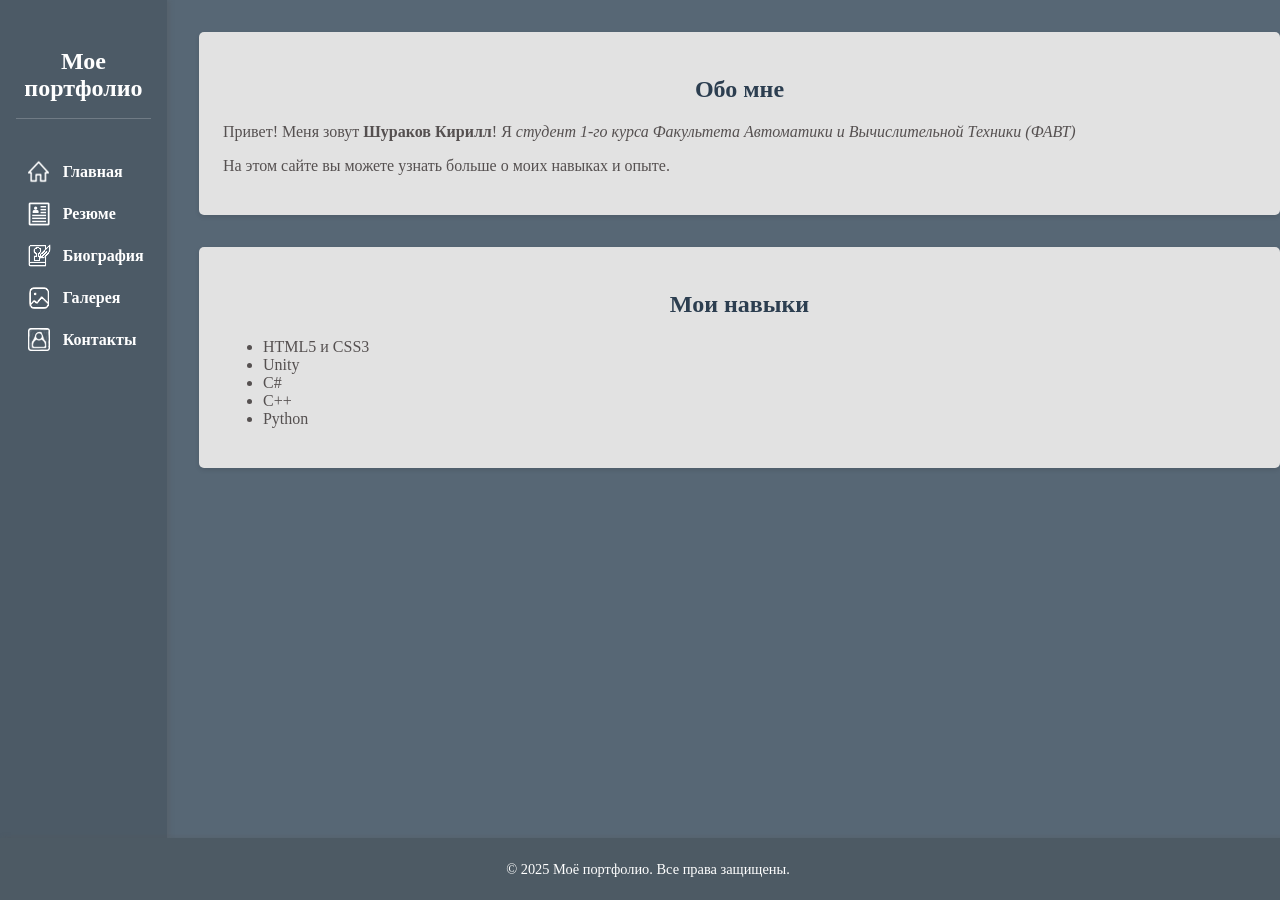
<file: index.html>
<!DOCTYPE html>
<html lang="ru">
<head>
    <meta charset="UTF-8">
    <meta name="viewport" content="width=device-width, initial-scale=1.0">
    <title>Моё портфолио</title>
    <link rel="stylesheet" href="css/style.css">
    <link rel="icon" href="images/favicon.ico" type="image/x-icon">
</head>
<body>
    <header>
        <h1>Мое портфолио</h1>
        <nav>
            <ul>
                <li>
                    <img src="images/home_32x32.png" alt="home_ico">
                    <a href="index.html">Главная</a>

                </li>
                <li>
                    <img src="images/resume_32x32.png" alt="resume_ico">
                    <a href="resume.html">Резюме</a>
                </li>
                <li>
                    <img src="images/bio_32x32.png" alt="bio_ico">
                    <a href="bio.html">Биография</a>
                </li>
                <li>
                    <img src="images/gallary_32x32.png" alt="gallary_ico">
                    <a href="gallery.html">Галерея</a>
                </li>
                <li>
                    <img src="images/contacts_32x32.png" alt="contacts_ico">
                    <a href="contacts.html">Контакты</a>
                </li>
            </ul>
        </nav>
    </header>

    <main>
        <section>
            <h2>Обо мне</h2>
            <p>Привет! Меня зовут <strong>Шураков Кирилл</strong>! Я <em>студент 1-го курса Факультета Автоматики и Вычислительной Техники (ФАВТ)</em></p>
            <p>На этом сайте вы можете узнать больше о моих навыках и опыте.</p>
        </section>

        <section>
            <h2>Мои навыки</h2>
            <ul>
                <li>HTML5 и CSS3</li>
                <li>Unity</li>
                <li>C#</li>
                <li>C++</li>
                <li>Python</li>
            </ul>
        </section>
    </main>

    <footer>
        <p>&copy; 2025 Моё портфолио. Все права защищены.</p>
    </footer>
</body>
</html>
</file>
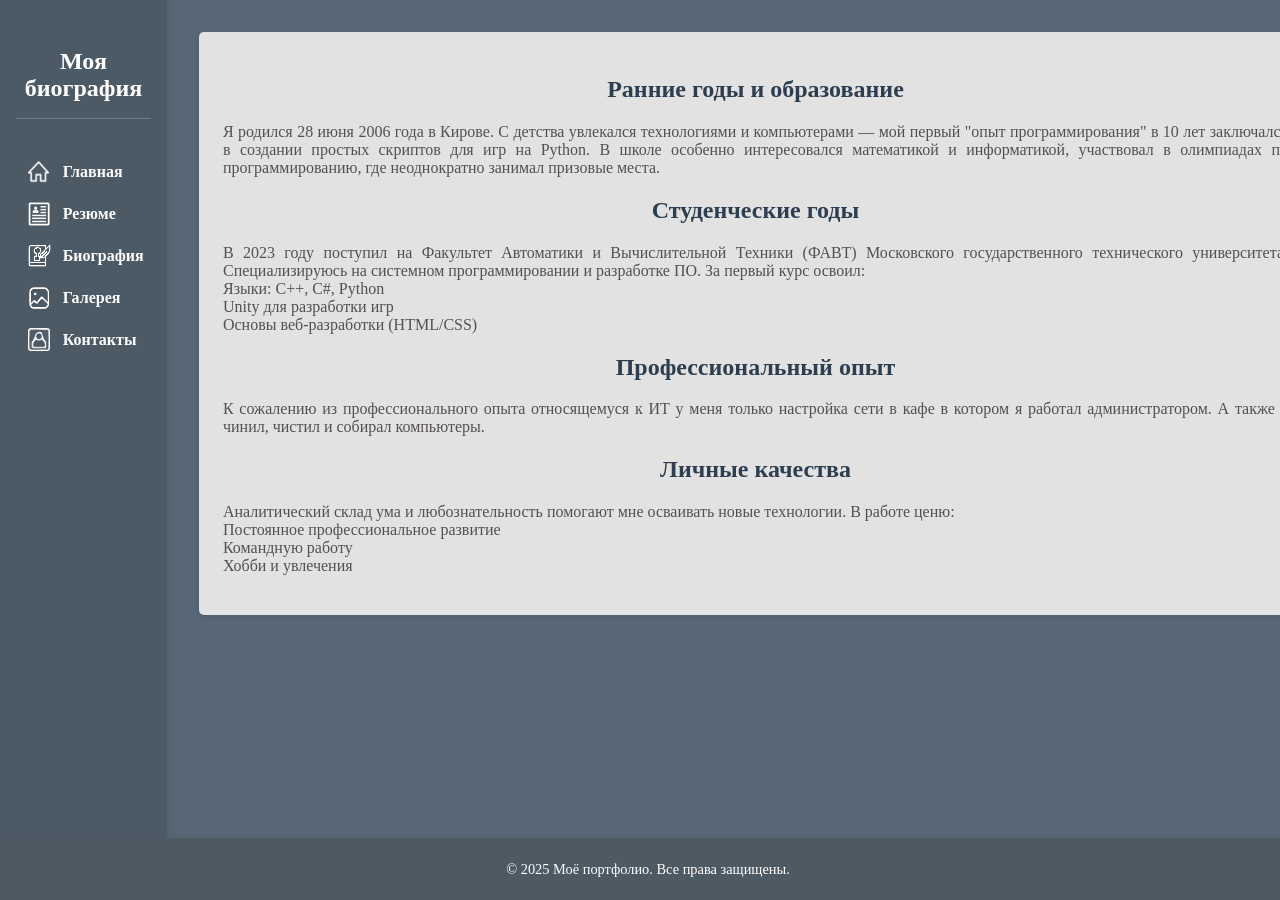
<file: bio.html>
<!DOCTYPE html>
<html lang="ru">
<head>
    <meta charset="UTF-8">
    <meta name="viewport" content="width=device-width, initial-scale=1.0">
    <title>Моя биография</title>
    <link rel="stylesheet" href="css/style.css">
    <link rel="icon" href="images/favicon.ico" type="image/x-icon">
</head>
<body>
    <header>
        <h1>Моя биография</h1>
        <nav>
            <ul>
                <li>
                    <img src="images/home_32x32.png" alt="">
                    <a href="index.html">Главная</a>

                </li>
                <li>
                    <img src="images/resume_32x32.png" alt="">
                    <a href="resume.html">Резюме</a>
                </li>
                <li>
                    <img src="images/bio_32x32.png" alt="">
                    <a href="bio.html">Биография</a>
                </li>
                <li>
                    <img src="images/gallary_32x32.png" alt="">
                    <a href="gallery.html">Галерея</a>
                </li>
                <li>
                    <img src="images/contacts_32x32.png" alt="">
                    <a href="contacts.html">Контакты</a>
                </li>
            </ul>
        </nav>
    </header>

    <main>
        <article>
            <h2>Ранние годы и образование</h2>
            <p>
                Я родился 28 июня 2006 года в Кирове. С детства увлекался технологиями и компьютерами — мой первый
                "опыт программирования" в 10 лет заключался в создании простых скриптов для игр на Python.
                В школе особенно интересовался математикой и информатикой, участвовал в олимпиадах по программированию,
                где неоднократно занимал призовые места.
            </p>

            <h2>Студенческие годы</h2>
            <p>
                В 2023 году поступил на Факультет Автоматики и Вычислительной Техники (ФАВТ) Московского государственного технического университета.
                Специализируюсь на системном программировании и разработке ПО. За первый курс освоил:<br>
                Языки: C++, C#, Python <br>
                Unity для разработки игр<br>
                Основы веб-разработки (HTML/CSS)<br>
            </p>

            <h2>Профессиональный опыт</h2>
            <p>
                К сожалению из профессионального опыта относящемуся к ИТ у меня только настройка сети в кафе в котором я работал администратором. А также я чинил, чистил и собирал компьютеры.
            </p>

            <h2>Личные качества</h2>
            <p>
                Аналитический склад ума и любознательность помогают мне осваивать новые технологии. В работе ценю:<br>
                Постоянное профессиональное развитие<br>
                Командную работу<br>
                Хобби и увлечения<br>
            </p>
        </article>
    </main>

    <footer>
        <p>&copy; 2025 Моё портфолио. Все права защищены.</p>
    </footer>
</body>
</html>
</file>
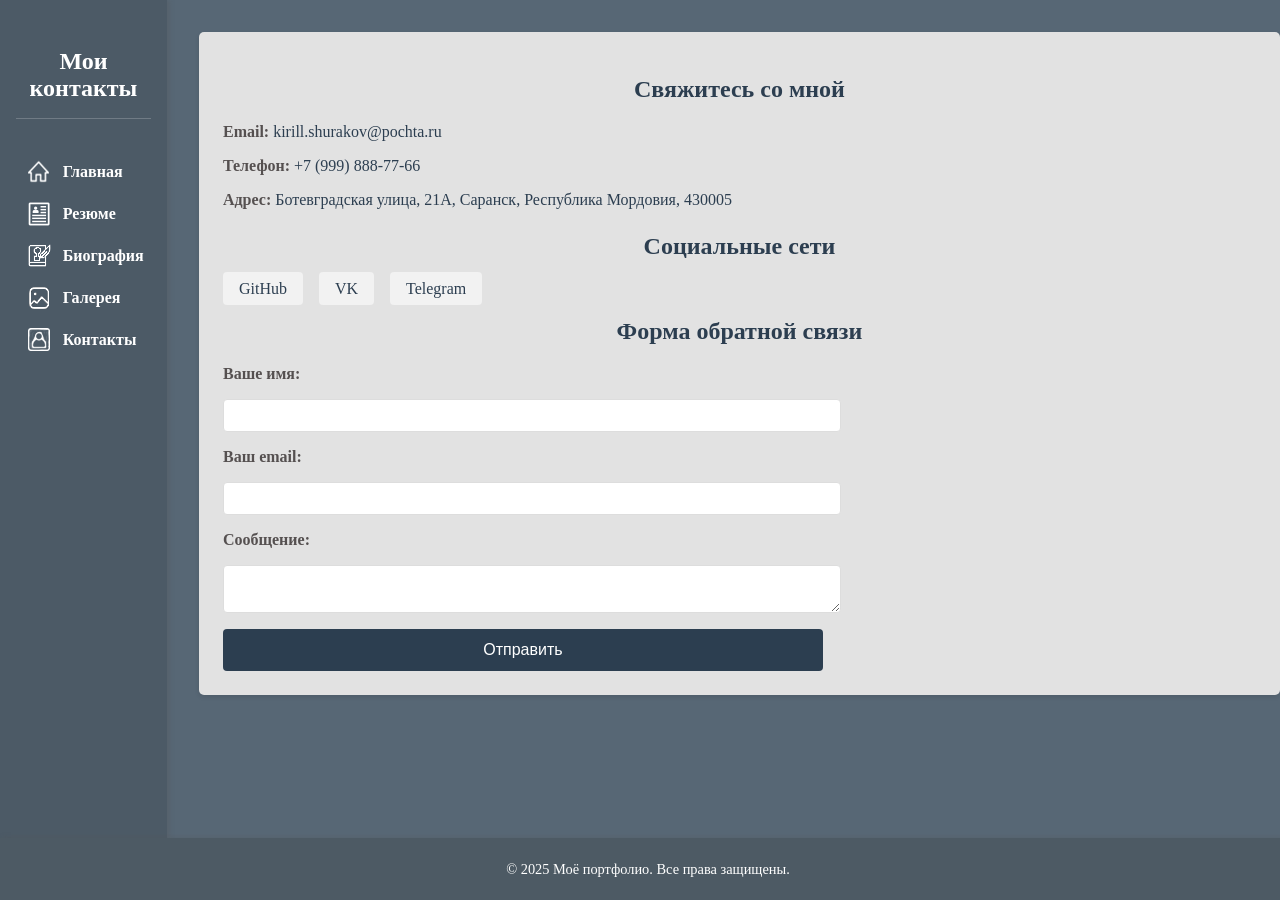
<file: contacts.html>
<!DOCTYPE html>
<html lang="ru">
<head>
    <meta charset="UTF-8">
    <meta name="viewport" content="width=device-width, initial-scale=1.0">
    <title>Мои контакты</title>
    <link rel="stylesheet" href="css/style.css">
    <link rel="icon" href="images/favicon.ico" type="image/x-icon">
</head>
<body>
    <header>
        <h1>Мои контакты</h1>
        <nav>
            <ul>
                <li>
                    <img src="images/home_32x32.png" alt="">
                    <a href="index.html">Главная</a>

                </li>
                <li>
                    <img src="images/resume_32x32.png" alt="">
                    <a href="resume.html">Резюме</a>
                </li>
                <li>
                    <img src="images/bio_32x32.png" alt="">
                    <a href="bio.html">Биография</a>
                </li>
                <li>
                    <img src="images/gallary_32x32.png" alt="">
                    <a href="gallery.html">Галерея</a>
                </li>
                <li>
                    <img src="images/contacts_32x32.png" alt="">
                    <a href="contacts.html">Контакты</a>
                </li>
            </ul>
        </nav>
    </header>

    <main>
        <section>
            <h2>Свяжитесь со мной</h2>
            <address>
                <p><strong>Email:</strong> <a href="mailto:kirill.shurakov@pochta.ru">kirill.shurakov@pochta.ru</a></p>
                <p><strong>Телефон:</strong> <a href="tel:+79998887766">+7 (999) 888-77-66</a></p>
                <p><strong>Адрес:</strong> <a href="https://goo.su/MTuOf6" target="_blank">Ботевградская улица, 21А, Саранск, Республика Мордовия, 430005</a></p>
            </address>

            <h2>Социальные сети</h2>
            <ul class="social-links">
                <li><a href="https://github.com/" target="_blank">GitHub</a></li>
                <li><a href="https://vk.com/" target="_blank">VK</a></li>
                <li><a href="https://telegram.org/" target="_blank">Telegram</a></li>
            </ul>

            <h2>Форма обратной связи</h2>
            <form>
                <label for="name">Ваше имя:</label>
                <input type="text" id="name" name="name" required>
                
                <label for="email">Ваш email:</label>
                <input type="email" id="email" name="email" required>
                
                <label for="message">Сообщение:</label>
                <textarea id="message" name="message" required></textarea>
                
                <button type="submit">Отправить</button>
            </form>
        </section>
    </main>

    <footer>
        <p>&copy; 2025 Моё портфолио. Все права защищены.</p>
    </footer>
</body>
</html>
</file>
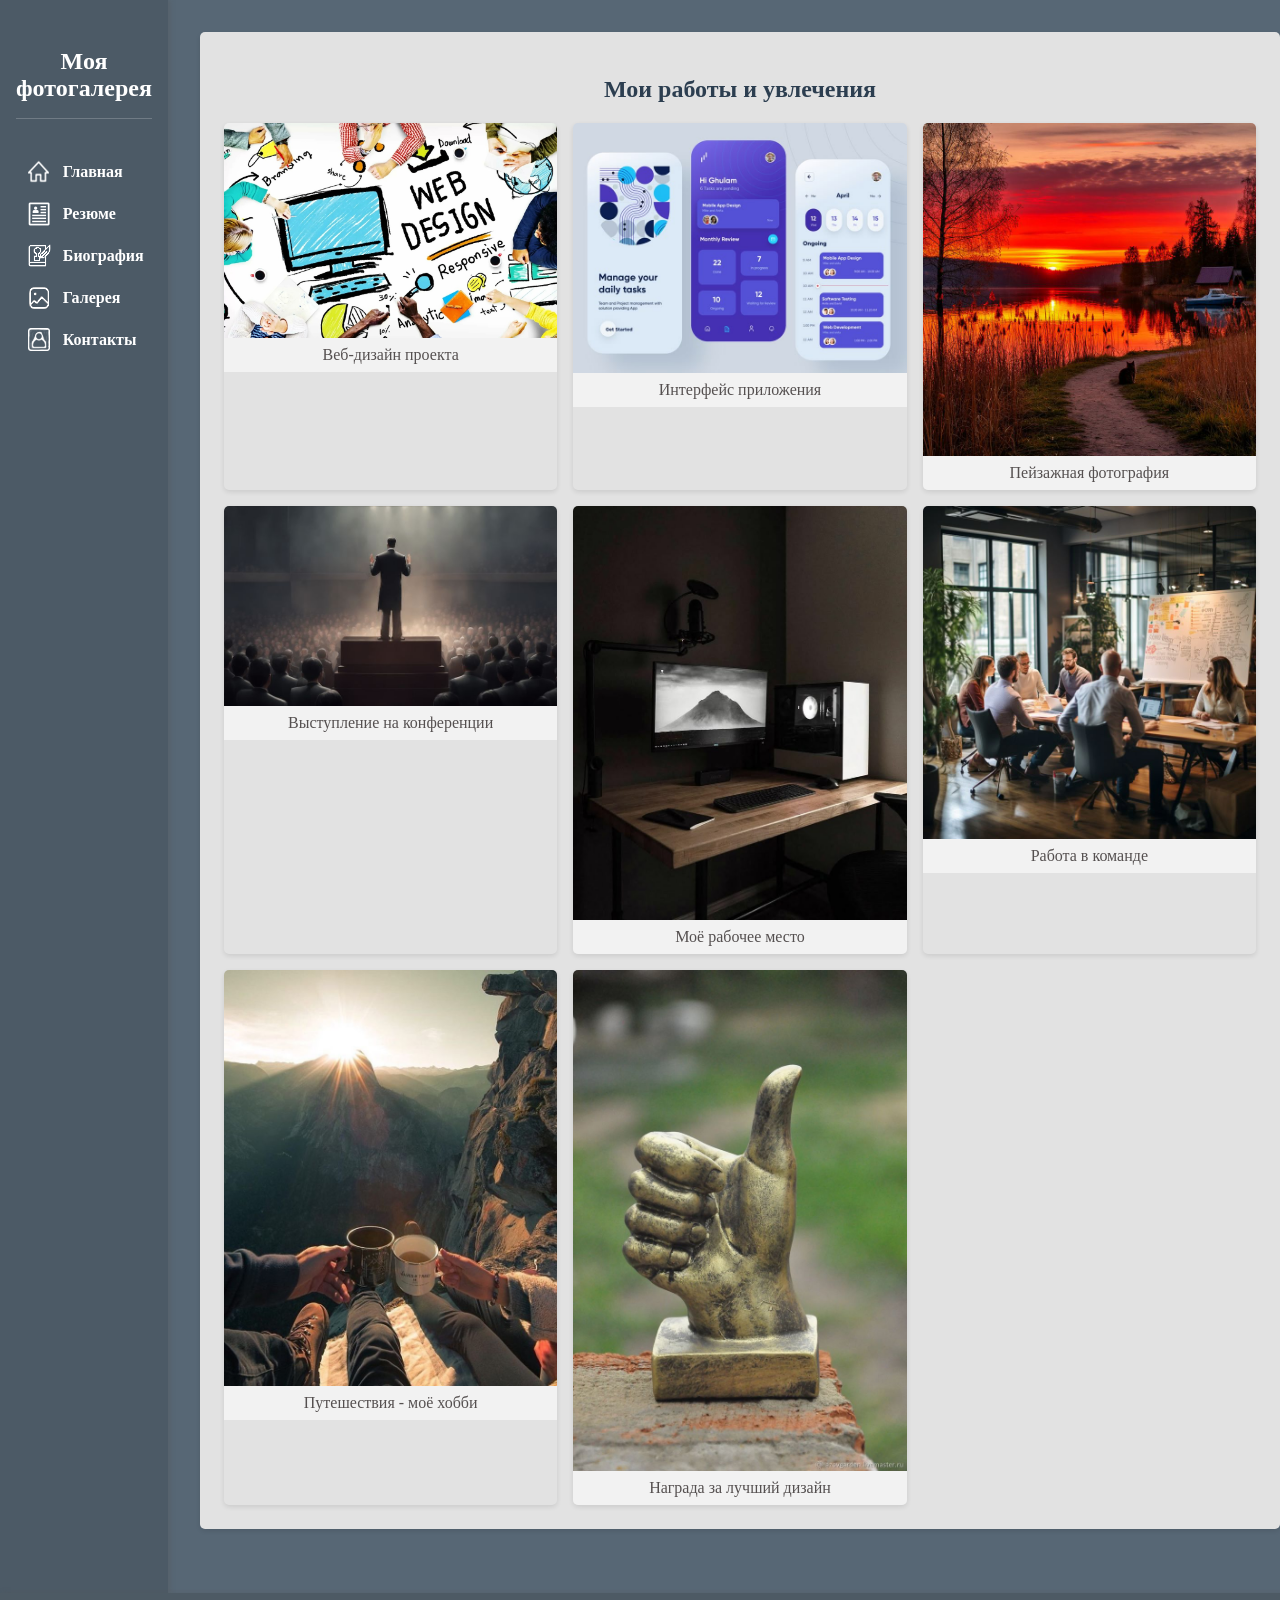
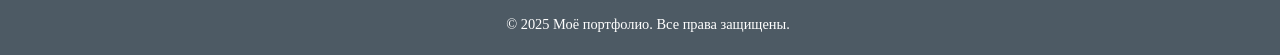
<file: gallery.html>
<!DOCTYPE html>
<html lang="ru">
<head>
    <meta charset="UTF-8">
    <meta name="viewport" content="width=device-width, initial-scale=1.0">
    <title>Моя галерея</title>
    <link rel="stylesheet" href="css/style.css">
    <link rel="icon" href="images/favicon.ico" type="image/x-icon">
</head>
<body>
    <header>
        <h1>Моя фотогалерея</h1>
        <nav>
            <ul>
                <li>
                    <img src="images/home_32x32.png" alt="">
                    <a href="index.html">Главная</a>

                </li>
                <li>
                    <img src="images/resume_32x32.png" alt="">
                    <a href="resume.html">Резюме</a>
                </li>
                <li>
                    <img src="images/bio_32x32.png" alt="">
                    <a href="bio.html">Биография</a>
                </li>
                <li>
                    <img src="images/gallary_32x32.png" alt="">
                    <a href="gallery.html">Галерея</a>
                </li>
                <li>
                    <img src="images/contacts_32x32.png" alt="">
                    <a href="contacts.html">Контакты</a>
                </li>
            </ul>
        </nav>
    </header>

    <main>
        <section>
            <h2>Мои работы и увлечения</h2>
            <div class="gallery-grid">
                <figure>
                    <img src="images/gallery/photo1.jpg" alt="Пример работы 1">
                    <figcaption>Веб-дизайн проекта</figcaption>
                </figure>
                <figure>
                    <img src="images/gallery/photo2.jpg" alt="Пример работы 2">
                    <figcaption>Интерфейс приложения</figcaption>
                </figure>
                <figure>
                    <img src="images/gallery/photo3.jpg" alt="Хобби - фотография">
                    <figcaption>Пейзажная фотография</figcaption>
                </figure>
                <figure>
                    <img src="images/gallery/photo4.jpg" alt="Конференция">
                    <figcaption>Выступление на конференции</figcaption>
                </figure>
                <figure>
                    <img src="images/gallery/photo5.jpg" alt="Рабочее место">
                    <figcaption>Моё рабочее место</figcaption>
                </figure>
                <figure>
                    <img src="images/gallery/photo6.jpg" alt="Командный проект">
                    <figcaption>Работа в команде</figcaption>
                </figure>
                <figure>
                    <img src="images/gallery/photo7.jpg" alt="Путешествия">
                    <figcaption>Путешествия - моё хобби</figcaption>
                </figure>
                <figure>
                    <img src="images/gallery/photo8.jpg" alt="Награда">
                    <figcaption>Награда за лучший дизайн</figcaption>
                </figure>
            </div>
        </section>
    </main>

    <footer>
        <p>&copy; 2025 Моё портфолио. Все права защищены.</p>
    </footer>
</body>
</html>
</file>
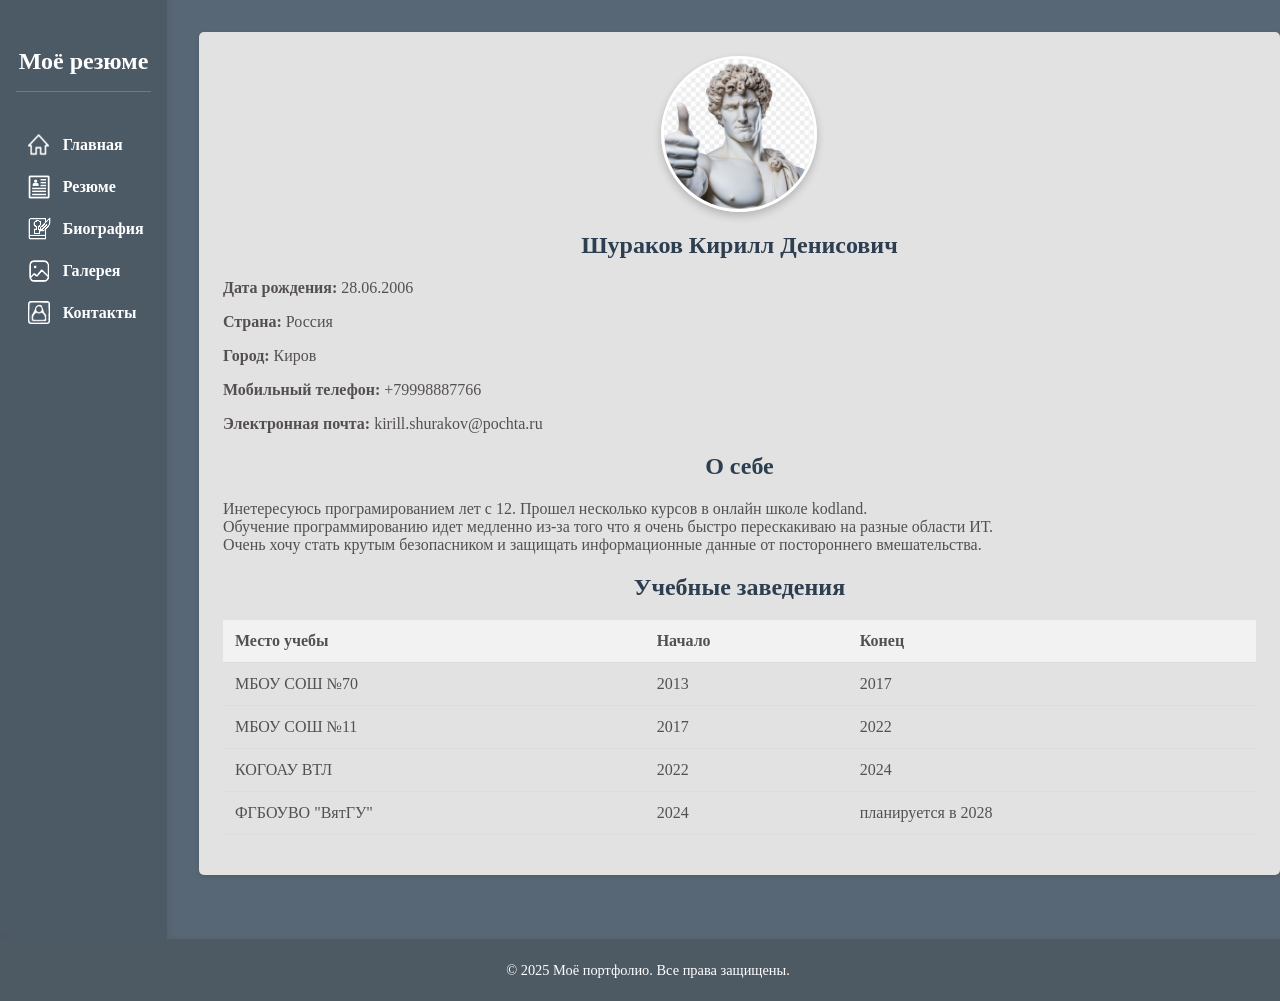
<file: resume.html>
<!DOCTYPE html>
<html lang="ru">
<head>
    <meta charset="UTF-8">
    <meta name="viewport" content="width=device-width, initial-scale=1.0">
    <title>Моё резюме</title>
    <link rel="stylesheet" href="css/style.css">
    <link rel="icon" href="images/favicon.ico" type="image/x-icon">
</head>
<body>
    <header>
        <h1>Моё резюме</h1>
        <nav>
            <ul>
                <li>
                    <img src="images/home_32x32.png" alt="">
                    <a href="index.html">Главная</a>

                </li>
                <li>
                    <img src="images/resume_32x32.png" alt="">
                    <a href="resume.html">Резюме</a>
                </li>
                <li>
                    <img src="images/bio_32x32.png" alt="">
                    <a href="bio.html">Биография</a>
                </li>
                <li>
                    <img src="images/gallary_32x32.png" alt="">
                    <a href="gallery.html">Галерея</a>
                </li>
                <li>
                    <img src="images/contacts_32x32.png" alt="">
                    <a href="contacts.html">Контакты</a>
                </li>
            </ul>
        </nav>
    </header>

    <main>
        <section>
            <img class="myAvatar" src="images/myPhoto.jpg" alt="Моя фотография">
            <h2>Шураков Кирилл Денисович</h2>
            <p><b>Дата рождения: </b>28.06.2006</p>
            <p><b>Страна: </b>Россия</p>
            <p><b>Город: </b>Киров</p>
            <p><b>Мобильный телефон: </b>+79998887766</p>
            <p><b>Электронная почта: </b>kirill.shurakov@pochta.ru</p>
            <h2>О себе</h2>
            <p>Инетересуюсь програмированием лет с 12. Прошел несколько курсов в онлайн школе kodland.<br>
                Обучение программированию идет медленно из-за того что я очень быстро перескакиваю на разные области ИТ.<br>
            Очень хочу стать крутым безопасником и защищать информационные данные от постороннего вмешательства.</p>
            <h2>Учебные заведения</h2>
            <table>
                <thead>
                    <tr>
                        <th>Место учебы</th>
                        <th>Начало</th>
                        <th>Конец</th>
                    </tr>
                </thead>
                <tbody>
                    <tr>
                        <td>МБОУ СОШ №70</td>
                        <td>2013</td>
                        <td>2017</td>
                    </tr>
                    <tr>
                        <td>МБОУ СОШ №11</td>
                        <td>2017</td>
                        <td>2022</td>
                    </tr>
                    <tr>
                        <td>КОГОАУ ВТЛ</td>
                        <td>2022</td>
                        <td>2024</td>
                    </tr>
                    <tr>
                        <td>ФГБОУВО "ВятГУ"</td>
                        <td>2024</td>
                        <td>планируется в 2028</td>
                    </tr>
                </tbody>
            </table>
        </section>
    </main>

    <footer>
        <p>&copy; 2025 Моё портфолио. Все права защищены.</p>
    </footer>
</body>
</html>
</file>
<file: css/style.css>
/* Общие стили */
body {
  font-family: 'Times New Roman', Times, serif;
  margin: 0;
  padding: 0;
  color: #555050;
  background: #576775;
  display: grid;
  grid-template-columns: 0.15fr 1fr;
  grid-template-rows: auto 1fr auto;
  grid-template-areas:
    "header main"
    "header main"
    "footer footer";
  min-height: 100vh;

}

header {
  grid-area: header;
  background: #4c5a66;
  color: white;
  padding: 2rem 1rem;
  position: static;
  height: auto;
  top: 0;
  box-shadow: 2px 0 5px rgba(87, 85, 85, 0.349);
}

footer{
  grid-area: footer;
  background: #4d5a64;
  color: white;
  text-align: center;
  padding: 0.5rem;
  width: 100%;
  min-height: 20px;
  font-size: 0.9rem;
  display: flex;
  align-items: center;
  justify-content: center;
  box-shadow: 2px 0 5px rgba(87, 85, 85, 0.349);

}

header h1 {
  color: white;
  font-size: 1.5rem;
  margin-bottom: 2rem;
  padding-bottom: 1rem;
  border-bottom: 1px solid rgba(255,255,255,0.2);
}

article{
  margin: 0 auto auto 0;
  background-color: rgb(226, 226, 226);
  padding: 1.5rem;
  border-radius: 5px;
  box-shadow: 0 2px 5px rgba(0,0,0,0.1);
  text-align: justify;
}

nav ul {
  list-style-type: none;
  padding: 0;
  display: flex;
  flex-direction: column;
  padding-left: 5%;
}

nav li {
  margin: 0.25rem 0;
  display: flex;
  align-items: center;
}

nav a {
  color: white;
  text-decoration: none;
  font-weight: bold;
  padding: 0.5rem 0.5rem;
  border-radius: 4px;
  transition: all 0.3s ease;
  display: block;
}

nav li:hover {
  background-color: rgba(255,255,255,0.1);
  transform: translateX(5px);
}

main {
  grid-area: main;
  padding: 2rem;
  max-width: 1200px;
  margin: 0 auto;
  width: 100%;
}

section {
  margin: 0 2rem 2rem 0;
  background-color: rgb(226, 226, 226);
  padding: 1.5rem;
  border-radius: 5px;
  box-shadow: 0 2px 5px rgba(0,0,0,0.1);
  
}

.myAvatar{
  display: block;
  margin: 0 auto; 
  width: 150px; 
  height: 150px; 
  object-fit: cover; 
  border-radius: 50%; 
  border: 3px solid white;
  box-shadow: 0 4px 8px rgba(0,0,0,0.2);
}

h1, h2, h3 {
  color: #2c3e50;
  text-align: center;
}

table {
  width: 100%;
  border-collapse: collapse;
  margin: 1rem 0;
}

th, td {
  padding: 0.75rem;
  text-align: left;
  border-bottom: 1px solid #ddd;
}

th {
  background-color: #f2f2f2;
  font-weight: bold;
}

tr:hover {
  background-color: #f5f5f5;
}

.gallery-grid {
  display: grid;
  grid-template-columns: repeat(auto-fill, minmax(250px, 1fr));
  gap: 1rem;
}

.gallery-grid figure {
  margin: 0;
  overflow: hidden;
  border-radius: 5px;
  box-shadow: 0 2px 5px rgba(0,0,0,0.1);
}

.gallery-grid img {
  width: 100%;
  height: auto;
  display: block;
  transition: transform 0.3s;
}

.gallery-grid img:hover {
  transform: scale(1.05);
}

.gallery-grid figcaption {
  padding: 0.5rem;
  text-align: center;
  background-color: #f2f2f2;
}

form {
  display: grid;
  gap: 1rem;
  max-width: 600px;
}

label {
  font-weight: bold;
}

input, textarea {
  width: 100%;
  padding: 0.5rem;
  border: 1px solid #ddd;
  border-radius: 4px;
}

button {
  background-color: #2c3e50;
  color: white;
  padding: 0.75rem;
  border: none;
  border-radius: 4px;
  cursor: pointer;
  font-size: 1rem;
}

button:hover {
  background-color: #1a252f;
}

@media (max-width: 768px) {
  body {
      grid-template-columns: 1fr 2fr;
  }
  
  header {
      height: auto;
      position: static;
      padding: 1rem;
  }
  
  nav ul {
      flex-direction: row;
      flex-wrap: wrap;
      justify-content: center;
  }
  
  nav a:hover {
      transform: translateY(3px);
  }
  
  footer {
      display: block;
  }
}

@media (max-width: 480px) {
  main {
      padding: 1rem;
  }
  
  section {
      padding: 1rem;
  }
  
  .gallery-grid {
      grid-template-columns: 1fr;
  }
}

.social-links {
  display: flex;
  flex-wrap: wrap;
  gap: 1rem;
  padding: 0;
}

.social-links li {
  list-style: none;
}

.social-links a {
  color: #2c3e50;
  text-decoration: none;
  padding: 0.5rem 1rem;
  background-color: #f2f2f2;
  border-radius: 4px;
  transition: background-color 0.3s;
}

.social-links a:hover {
  background-color: #e0e0e0;
  text-decoration: none;
}

address {
  font-style: normal;
  margin-bottom: 1.5rem;
}

address a {
  color: #2c3e50;
  text-decoration: none;
}

address a:hover {
  text-decoration: underline;
}
</file>
